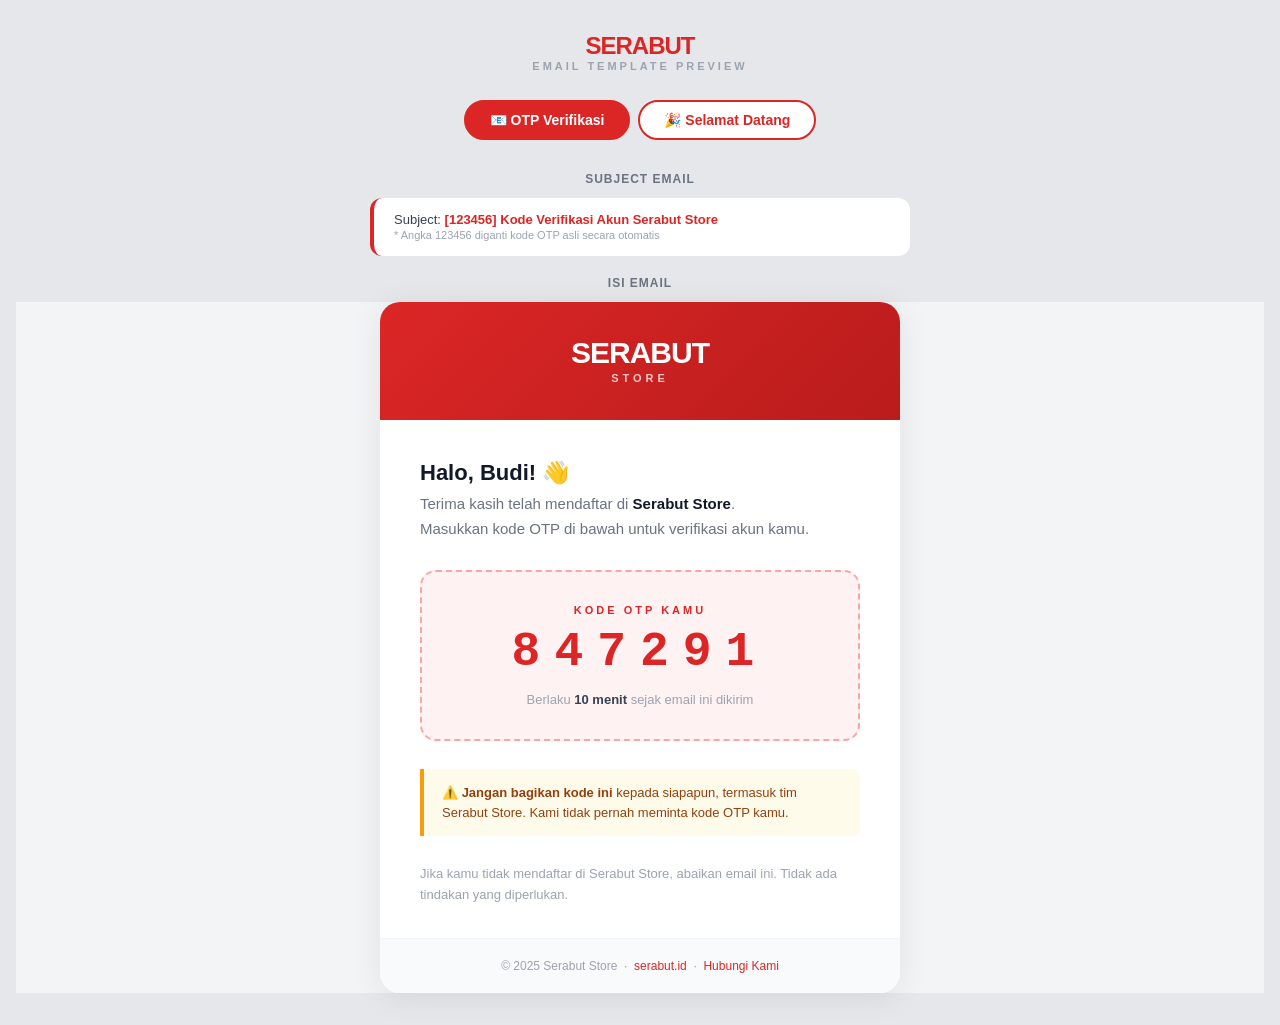
<file: email-preview.html>
<!DOCTYPE html>
<html lang="id">
<head>
<meta charset="UTF-8">
<meta name="viewport" content="width=device-width, initial-scale=1.0">
<title>Email Preview — Serabut Store</title>
<style>
  * { box-sizing: border-box; margin: 0; padding: 0; }
  body { background: #e5e7eb; font-family: 'Segoe UI', Helvetica, Arial, sans-serif; padding: 32px 16px; }
  .tabs { display: flex; gap: 8px; justify-content: center; margin-bottom: 32px; flex-wrap: wrap; }
  .tab-btn { padding: 10px 24px; border-radius: 50px; border: 2px solid #dc2626; font-weight: 700; font-size: 14px; cursor: pointer; transition: all .2s; background: white; color: #dc2626; }
  .tab-btn.active { background: #dc2626; color: white; }
  .email-wrapper { display: none; }
  .email-wrapper.active { display: block; }
  .label { text-align: center; font-size: 12px; color: #6b7280; margin-bottom: 12px; font-weight: 600; letter-spacing: 1px; text-transform: uppercase; }
  .subject-preview { background: white; border-radius: 12px; padding: 14px 20px; margin: 0 auto 20px; max-width: 540px; font-size: 13px; color: #374151; border-left: 4px solid #dc2626; }
  .subject-preview span { font-weight: 700; color: #dc2626; }
</style>
</head>
<body>

<div style="text-align:center;margin-bottom:28px;">
  <div style="font-size:24px;font-weight:900;color:#dc2626;letter-spacing:-1px;">SERABUT</div>
  <div style="font-size:11px;color:#9ca3af;letter-spacing:3px;font-weight:600;">EMAIL TEMPLATE PREVIEW</div>
</div>

<div class="tabs">
  <button class="tab-btn active" onclick="showTab('otp')">📧 OTP Verifikasi</button>
  <button class="tab-btn" onclick="showTab('welcome')">🎉 Selamat Datang</button>
</div>

<!-- ── OTP EMAIL ── -->
<div id="tab-otp" class="email-wrapper active">
  <div class="label">Subject Email</div>
  <div class="subject-preview">
    Subject: <span>[123456] Kode Verifikasi Akun Serabut Store</span><br>
    <span style="font-size:11px;color:#9ca3af;font-weight:normal;">* Angka 123456 diganti kode OTP asli secara otomatis</span>
  </div>
  <div class="label">Isi Email</div>

  <!-- OTP Email Body -->
  <table width="100%" cellpadding="0" cellspacing="0" style="background:#f3f4f6;padding:0;">
  <tr><td align="center">
  <table width="100%" style="max-width:520px;background:#ffffff;border-radius:20px;overflow:hidden;box-shadow:0 4px 32px rgba(0,0,0,0.08);" cellpadding="0" cellspacing="0">
    <tr>
      <td style="background:linear-gradient(135deg,#dc2626 0%,#b91c1c 100%);padding:36px 40px;text-align:center;">
        <div style="font-size:30px;font-weight:900;color:#fff;letter-spacing:-1px;line-height:1;">SERABUT</div>
        <div style="font-size:11px;font-weight:600;color:rgba(255,255,255,0.75);letter-spacing:4px;margin-top:4px;">STORE</div>
      </td>
    </tr>
    <tr>
      <td style="padding:40px 40px 32px;">
        <p style="margin:0 0 6px;font-size:22px;font-weight:700;color:#111827;">Halo, Budi! 👋</p>
        <p style="margin:0 0 28px;font-size:15px;color:#6b7280;line-height:1.65;">
          Terima kasih telah mendaftar di <strong style="color:#111827;">Serabut Store</strong>.<br>
          Masukkan kode OTP di bawah untuk verifikasi akun kamu.
        </p>
        <table width="100%" cellpadding="0" cellspacing="0" style="margin:0 0 28px;">
          <tr>
            <td style="background:#fef2f2;border:2px dashed #fca5a5;border-radius:16px;padding:32px 24px;text-align:center;">
              <p style="margin:0 0 10px;font-size:11px;font-weight:700;color:#dc2626;letter-spacing:3px;text-transform:uppercase;">Kode OTP Kamu</p>
              <div style="font-size:48px;font-weight:900;letter-spacing:14px;color:#dc2626;font-family:'Courier New',Courier,monospace;line-height:1.1;">847291</div>
              <p style="margin:14px 0 0;font-size:13px;color:#9ca3af;">Berlaku <strong style="color:#374151;">10 menit</strong> sejak email ini dikirim</p>
            </td>
          </tr>
        </table>
        <table width="100%" cellpadding="0" cellspacing="0" style="margin:0 0 28px;">
          <tr>
            <td style="background:#fffbeb;border-left:4px solid #f59e0b;border-radius:0 8px 8px 0;padding:14px 18px;">
              <p style="margin:0;font-size:13px;color:#92400e;line-height:1.5;">
                ⚠️ <strong>Jangan bagikan kode ini</strong> kepada siapapun, termasuk tim Serabut Store. Kami tidak pernah meminta kode OTP kamu.
              </p>
            </td>
          </tr>
        </table>
        <p style="margin:0;font-size:13px;color:#9ca3af;line-height:1.6;">
          Jika kamu tidak mendaftar di Serabut Store, abaikan email ini. Tidak ada tindakan yang diperlukan.
        </p>
      </td>
    </tr>
    <tr>
      <td style="background:#f9fafb;border-top:1px solid #f3f4f6;padding:20px 40px;">
        <p style="margin:0;font-size:12px;color:#9ca3af;text-align:center;">
          © 2025 Serabut Store &nbsp;·&nbsp;
          <a href="https://serabut.id" style="color:#dc2626;text-decoration:none;">serabut.id</a>
          &nbsp;·&nbsp;
          <a href="https://wa.me/628881500555" style="color:#dc2626;text-decoration:none;">Hubungi Kami</a>
        </p>
      </td>
    </tr>
  </table>
  </td></tr>
  </table>
</div>

<!-- ── WELCOME EMAIL ── -->
<div id="tab-welcome" class="email-wrapper">
  <div class="label">Subject Email</div>
  <div class="subject-preview">
    Subject: <span>Selamat Datang di Serabut Store, Budi! 🎉</span>
  </div>
  <div class="label">Isi Email</div>

  <table width="100%" cellpadding="0" cellspacing="0" style="background:#f3f4f6;padding:0;">
  <tr><td align="center">
  <table width="100%" style="max-width:520px;background:#ffffff;border-radius:20px;overflow:hidden;box-shadow:0 4px 32px rgba(0,0,0,0.08);" cellpadding="0" cellspacing="0">
    <tr>
      <td style="background:linear-gradient(135deg,#dc2626 0%,#b91c1c 100%);padding:36px 40px;text-align:center;">
        <div style="font-size:30px;font-weight:900;color:#fff;letter-spacing:-1px;line-height:1;">SERABUT</div>
        <div style="font-size:11px;font-weight:600;color:rgba(255,255,255,0.75);letter-spacing:4px;margin-top:4px;">STORE</div>
        <div style="margin-top:20px;font-size:40px;line-height:1;">🎉</div>
      </td>
    </tr>
    <tr>
      <td style="padding:40px 40px 32px;">
        <p style="margin:0 0 6px;font-size:22px;font-weight:700;color:#111827;">Selamat datang, Budi!</p>
        <p style="margin:0 0 24px;font-size:15px;color:#6b7280;line-height:1.65;">
          Akun kamu di <strong style="color:#111827;">Serabut Store</strong> sudah aktif dan siap digunakan.
          Yuk mulai jelajahi produk kami!
        </p>
        <table width="100%" cellpadding="0" cellspacing="0" style="margin:0 0 28px;">
          <tr>
            <td style="background:#fef2f2;border-radius:12px;padding:24px;">
              <p style="margin:0 0 14px;font-size:13px;font-weight:700;color:#dc2626;text-transform:uppercase;letter-spacing:1px;">Yang bisa kamu lakukan:</p>
              <p style="margin:0 0 8px;font-size:14px;color:#374151;">🛒 &nbsp;Pesan produk langsung dari website</p>
              <p style="margin:0 0 8px;font-size:14px;color:#374151;">🔍 &nbsp;Cek status akun kamu kapan saja</p>
              <p style="margin:0;font-size:14px;color:#374151;">📚 &nbsp;Akses panduan instalasi lengkap</p>
            </td>
          </tr>
        </table>
        <table width="100%" cellpadding="0" cellspacing="0" style="margin:0 0 28px;">
          <tr>
            <td align="center">
              <a href="https://serabut.id" style="display:inline-block;background:linear-gradient(135deg,#dc2626,#b91c1c);color:#ffffff;font-size:15px;font-weight:700;text-decoration:none;padding:16px 40px;border-radius:12px;letter-spacing:0.3px;">
                Mulai Belanja →
              </a>
            </td>
          </tr>
        </table>
        <p style="margin:0;font-size:13px;color:#9ca3af;line-height:1.6;">
          Ada pertanyaan? Chat kami di WhatsApp:
          <a href="https://wa.me/628881500555" style="color:#dc2626;text-decoration:none;font-weight:600;">0888-150-0555</a>
        </p>
      </td>
    </tr>
    <tr>
      <td style="background:#f9fafb;border-top:1px solid #f3f4f6;padding:20px 40px;">
        <p style="margin:0;font-size:12px;color:#9ca3af;text-align:center;">
          © 2025 Serabut Store &nbsp;·&nbsp;
          <a href="https://serabut.id" style="color:#dc2626;text-decoration:none;">serabut.id</a>
          &nbsp;·&nbsp;
          <a href="https://wa.me/628881500555" style="color:#dc2626;text-decoration:none;">Hubungi Kami</a>
        </p>
      </td>
    </tr>
  </table>
  </td></tr>
  </table>
</div>

<script>
function showTab(name) {
  document.querySelectorAll('.email-wrapper').forEach(el => el.classList.remove('active'));
  document.querySelectorAll('.tab-btn').forEach(el => el.classList.remove('active'));
  document.getElementById('tab-' + name).classList.add('active');
  event.target.classList.add('active');
}
</script>
</body>
</html>
</file>
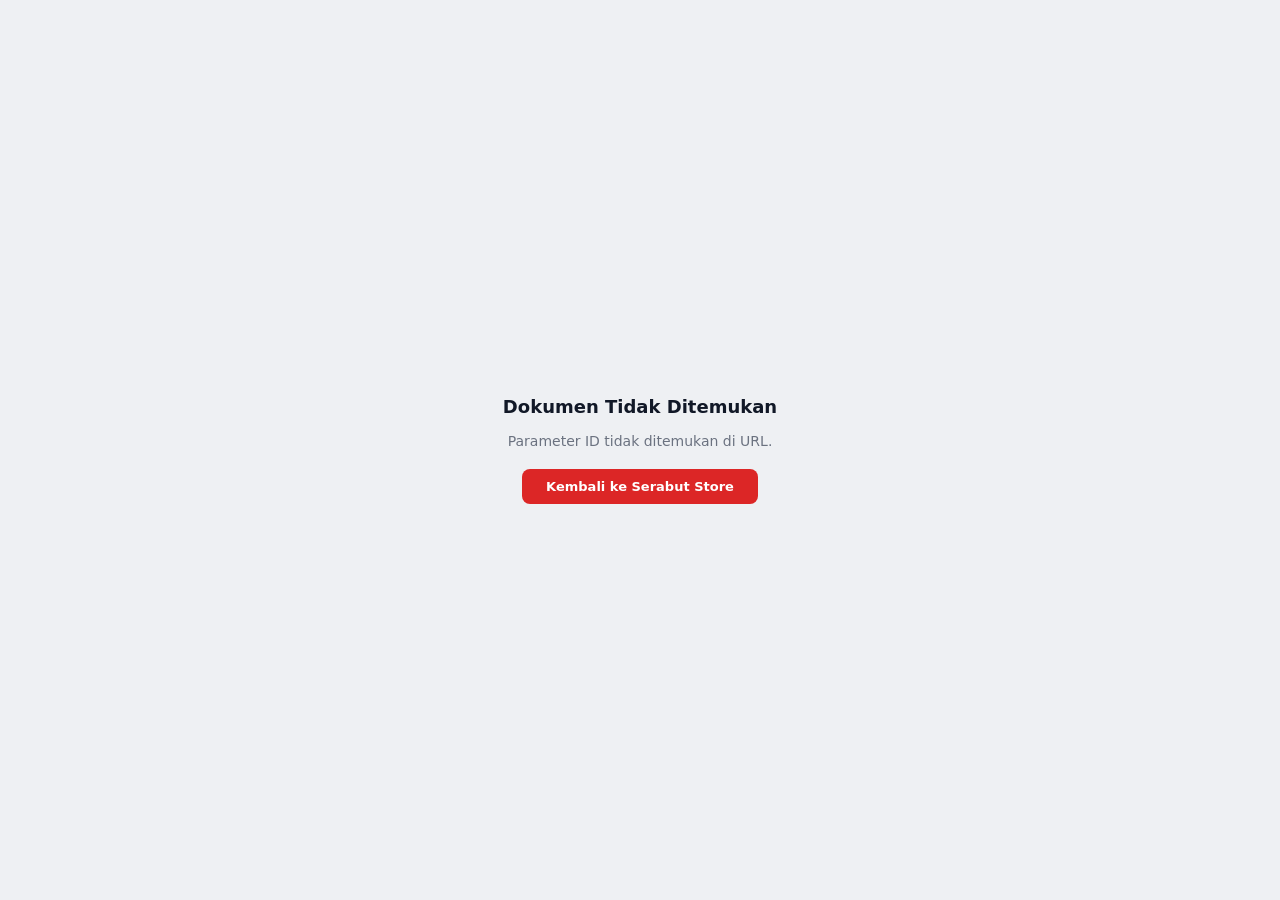
<file: quo.html>
<!DOCTYPE html>
<html lang="id">
<head>
<meta charset="UTF-8">
<meta name="viewport" content="width=820,initial-scale=1.0">
<title>Dokumen Penawaran — Serabut Store</title>
<style>
  *{box-sizing:border-box;margin:0;padding:0}
  body{font-family:-apple-system,BlinkMacSystemFont,'Inter',system-ui,sans-serif;background:#eef0f3;color:#111827;font-size:13px}
  #loading{display:flex;align-items:center;justify-content:center;height:100vh;flex-direction:column;gap:12px;color:#6b7280;font-size:14px}
  #loading .spinner{width:36px;height:36px;border:3px solid #e5e7eb;border-top-color:#dc2626;border-radius:50%;animation:spin .8s linear infinite}
  @keyframes spin{to{transform:rotate(360deg)}}
  #error{display:none;align-items:center;justify-content:center;height:100vh;flex-direction:column;gap:16px;color:#374151;text-align:center;padding:24px}
  #error h2{font-size:18px;font-weight:700;color:#111827}
  #error p{font-size:14px;color:#6b7280}
  #error a{display:inline-block;margin-top:4px;padding:10px 24px;background:#dc2626;color:#fff;border-radius:8px;text-decoration:none;font-weight:600;font-size:13px}
</style>
</head>
<body>

<div id="loading">
  <div class="spinner"></div>
  <span>Memuat dokumen penawaran...</span>
</div>

<div id="error">
  <h2>Dokumen Tidak Ditemukan</h2>
  <p id="error-msg">Link penawaran ini tidak valid atau sudah kadaluarsa.</p>
  <a href="https://serabut.id">Kembali ke Serabut Store</a>
</div>

<script>
const GAS_URL = 'https://script.google.com/macros/s/AKfycbwt6SJi1nXOKc5I0CMWaTIfxtaBDoi3e4RyOPn7Znea-VUbABvg__4KA5n-QYfP308n9w/exec';

function fp(n) {
  return 'Rp ' + Number(n||0).toLocaleString('id-ID');
}

function showError(msg) {
  document.getElementById('loading').style.display = 'none';
  const el = document.getElementById('error');
  el.style.display = 'flex';
  if (msg) document.getElementById('error-msg').textContent = msg;
}

function buildDoc(quoId, form) {
  const accentColor = '#2563eb';
  const nowDate = (() => {
    const d = new Date();
    const m = ['Jan','Feb','Mar','Apr','May','Jun','Jul','Aug','Sep','Oct','Nov','Dec'];
    return d.getDate() + ' ' + m[d.getMonth()] + ' ' + d.getFullYear();
  })();

  const items = (form.items||[]).map((it,i) => {
    const qty = Number(it.qty||1);
    const unit = Number(it.harga||0) / qty;
    const rowTotal = Number(it.harga||0) * qty;
    return `<tr>
      <td style="padding:14px 16px 14px 24px;border-bottom:1px solid #f3f4f6;font-weight:500;color:#111827;vertical-align:top">${i+1}. ${it.deskripsi||''}</td>
      <td style="padding:14px 16px;border-bottom:1px solid #f3f4f6;text-align:center;color:#6b7280;vertical-align:top">${qty}</td>
      <td style="padding:14px 16px;border-bottom:1px solid #f3f4f6;text-align:right;color:#6b7280;vertical-align:top">${fp(unit)}</td>
      <td style="padding:14px 24px 14px 16px;border-bottom:1px solid #f3f4f6;text-align:right;font-weight:700;color:#111827;vertical-align:top">${fp(rowTotal)}</td>
    </tr>`;
  }).join('');

  const total = (form.items||[]).reduce((s,it)=>s+Number(it.harga||0)*Number(it.qty||1),0);
  const isTransfer = /transfer|bank/i.test(form.payMethod||'');
  const bankInfo = isTransfer && form.bankName
    ? `<div style="font-size:11.5px;color:#6b7280;margin-top:3px;line-height:1.6">${form.bankName} · ${form.bankAccount||''}<br><span style="color:#9ca3af">a.n</span> ${form.bankHolder||''}</div>`
    : '';
  const waFormatted = form.noHP ? `+62 ${form.noHP}` : '';

  const stamp = `<svg width="160" height="72" viewBox="0 0 160 72" xmlns="http://www.w3.org/2000/svg" style="transform:rotate(-20deg);display:block;overflow:visible">
    <rect x="4" y="4" width="152" height="64" rx="9" fill="none" stroke="${accentColor}" stroke-width="4"/>
    <rect x="10" y="10" width="140" height="52" rx="6" fill="none" stroke="${accentColor}" stroke-width="1.5" stroke-dasharray="4 2.5"/>
    <text x="80" y="33" text-anchor="middle" font-family="Arial" font-size="20" font-weight="900" letter-spacing="5" fill="${accentColor}">QUOTE</text>
    <text x="80" y="48" text-anchor="middle" font-family="Arial" font-size="9" font-weight="700" letter-spacing="3.5" fill="${accentColor}">APPROVED</text>
  </svg>`;

  return `<!DOCTYPE html><html lang="id"><head>
<meta charset="UTF-8">
<meta name="viewport" content="width=820,initial-scale=1.0">
<title>QUOTATION ${quoId}</title>
<link rel="preconnect" href="https://fonts.googleapis.com">
<link href="https://fonts.googleapis.com/css2?family=Inter:wght@400;500;600;700;800;900&display=swap" rel="stylesheet">
<style>
  *{box-sizing:border-box;margin:0;padding:0}
  body{font-family:'Inter',system-ui,sans-serif;background:#eef0f3;color:#111827;-webkit-print-color-adjust:exact;print-color-adjust:exact;font-size:13px}
  .toolbar{background:#fff;border-bottom:1px solid #e5e7eb;padding:10px 24px;display:flex;align-items:center;justify-content:space-between;position:sticky;top:0;z-index:20}
  .toolbar-left{display:flex;align-items:center;gap:8px;font-size:12px;color:#6b7280}
  .toolbar-chip{background:#f3f4f6;border:1px solid #e5e7eb;border-radius:6px;padding:3px 8px;font-size:11px;font-weight:600;color:#374151;font-family:monospace}
  .toolbar-badge{padding:3px 10px;border-radius:20px;font-size:11px;font-weight:700;background:#dbeafe;color:#1e40af}
  .btn-print{background:${accentColor};color:#fff;border:none;padding:8px 20px;border-radius:8px;font-weight:700;font-size:12px;cursor:pointer;display:flex;align-items:center;gap:6px}
  .page{max-width:794px;margin:24px auto 48px;background:#fff;border-radius:12px;box-shadow:0 2px 6px rgba(0,0,0,.06),0 12px 32px rgba(0,0,0,.07);overflow:hidden;display:flex;min-height:900px}
  .left-bar{width:8px;flex-shrink:0;background:${accentColor};-webkit-print-color-adjust:exact;print-color-adjust:exact}
  .main{flex:1;min-width:0;display:flex;flex-direction:column}
  .grow{flex:1}
  .doc-header{padding:32px 24px 28px 32px;display:flex;align-items:flex-start;justify-content:space-between;border-bottom:1px solid #f3f4f6}
  .brand{display:flex;align-items:flex-start;gap:14px}
  .brand-logo{width:54px;height:54px;border-radius:10px;display:flex;align-items:center;justify-content:center;overflow:hidden;flex-shrink:0}
  .brand-name{font-size:17px;font-weight:800;color:#111827;letter-spacing:-.3px;margin-top:2px}
  .brand-sub{font-size:11px;color:#9ca3af;margin-top:3px}
  .brand-contact{font-size:10.5px;color:#6b7280;margin-top:10px;line-height:1.75}
  .doc-meta{text-align:right}
  .doc-type{font-size:38px;font-weight:900;color:${accentColor};line-height:1}
  .doc-num{font-size:12px;color:#6b7280;margin-top:10px;line-height:2}
  .doc-num strong{color:#111827;font-family:monospace;font-weight:700;font-size:13.5px}
  .info-band{background:#f9fafb;border-top:1px solid #f3f4f6;border-bottom:3px solid ${accentColor};padding:20px 24px 20px 32px;display:grid;grid-template-columns:1fr 1fr}
  .ib-cell-right{padding-left:24px}
  .ib-lbl{font-size:9px;font-weight:700;text-transform:uppercase;letter-spacing:1px;color:#b0b7c3;margin-bottom:6px}
  .ib-name{font-size:13.5px;font-weight:800;color:#111827;letter-spacing:-.2px}
  .ib-detail{font-size:11px;color:#6b7280;line-height:1.7;margin-top:3px}
  .tbl-section{padding:28px 0 0}
  table{width:100%;border-collapse:collapse;font-size:13px}
  thead tr{background:${accentColor}14}
  thead th{padding:11px 16px;font-size:9px;font-weight:800;text-transform:uppercase;letter-spacing:.8px;color:${accentColor};border-bottom:2px solid ${accentColor}30}
  thead th:first-child{text-align:left;padding-left:32px}
  thead th:nth-child(2){text-align:center;width:56px}
  thead th:nth-child(3){text-align:right;width:120px}
  thead th:nth-child(4){text-align:right;width:120px;padding-right:24px}
  .totals-wrap{display:flex;justify-content:flex-end;padding:8px 24px 0 0}
  .totals-inner{width:280px}
  .tot-row{display:flex;justify-content:space-between;padding:7px 0;font-size:13px;border-bottom:1px solid #f3f4f6;color:#6b7280}
  .tot-row .tv{font-weight:600;color:#374151}
  .tot-grand{display:flex;justify-content:space-between;align-items:center;background:${accentColor};border-radius:8px;padding:13px 18px;margin-top:10px;-webkit-print-color-adjust:exact;print-color-adjust:exact}
  .tot-grand .tl{font-weight:700;color:#fff;font-size:14px}
  .tot-grand .tv{font-weight:900;color:#fff;font-size:17px}
  .bottom-section{display:flex;align-items:stretch;margin:0 24px 0 32px;padding:18px 20px;background:#f9fafb;border:1px solid #f3f4f6;border-radius:10px}
  .stamp-area{flex-shrink:0;width:190px;display:flex;align-items:center;justify-content:center}
  .pay-area,.warranty-area{flex:1;min-width:0;border-left:1px solid #e5e7eb;padding-left:20px}
  .pf-lbl{font-size:9.5px;font-weight:700;text-transform:uppercase;letter-spacing:.7px;color:#9ca3af;margin-bottom:6px}
  .pf-val{font-size:14px;font-weight:700;color:#111827}
  .copyright{text-align:center;padding:12px 24px 20px;font-size:10.5px;color:#d1d5db}
  @media print{
    @page{size:A4 portrait;margin:6mm 8mm}
    html{zoom:0.82}
    html,body{height:100%;overflow:hidden;background:#fff}
    .toolbar{display:none!important}
    .page{margin:0!important;border-radius:0;box-shadow:none;width:100%!important;max-width:100%!important;height:calc(297mm - 12mm)!important;min-height:0!important;overflow:hidden!important}
    .left-bar{-webkit-print-color-adjust:exact;print-color-adjust:exact}
    .tot-grand,.info-band{-webkit-print-color-adjust:exact;print-color-adjust:exact}
    .grow{max-height:160px!important}
  }
</style></head><body>
<div class="toolbar">
  <div class="toolbar-left">
    <span class="toolbar-chip">${quoId}</span>
    <span>${nowDate}</span>
    <span class="toolbar-badge">Quotation</span>
  </div>
  <button class="btn-print" onclick="window.print()">
    <svg width="14" height="14" fill="none" stroke="currentColor" stroke-width="2.2" viewBox="0 0 24 24"><path stroke-linecap="round" stroke-linejoin="round" d="M17 17h2a2 2 0 002-2v-4a2 2 0 00-2-2H5a2 2 0 00-2 2v4a2 2 0 002 2h2m2 4h6a2 2 0 002-2v-4a2 2 0 00-2-2H9a2 2 0 00-2 2v4a2 2 0 002 2zm8-12V5a2 2 0 00-2-2H9a2 2 0 00-2 2v4h10z"/></svg>
    Print / Save PDF
  </button>
</div>
<div class="page">
  <div class="left-bar"></div>
  <div class="main">
    <div class="doc-header">
      <div class="brand">
        <div class="brand-logo"><img src="https://serabut.id/logo.png" alt="Serabut" style="width:52px;height:52px;object-fit:contain"/></div>
        <div>
          <div class="brand-name">Serabut Store</div>
          <div class="brand-sub">PT Serabut Solusi Digital · serabut.id</div>
          <div class="brand-contact">(+62) 888-1500-555<br>halo@serabut.id</div>
        </div>
      </div>
      <div class="doc-meta">
        <div class="doc-type">QUOTATION</div>
        <div class="doc-num">No: <strong>${quoId}</strong><br>Date: ${nowDate}<br>Due: <strong>Upon approval</strong></div>
      </div>
    </div>
    <div class="info-band">
      <div class="ib-cell">
        <div class="ib-lbl">From</div>
        <div class="ib-name">PT Serabut Solusi Digital</div>
        <div class="ib-detail">Jl. Mampang Prpt. Raya, Duren Tiga<br>Pancoran, South Jakarta 12790</div>
      </div>
      <div class="ib-cell ib-cell-right">
        <div class="ib-lbl">Bill To</div>
        <div class="ib-name">${form.nama||'–'}</div>
        <div class="ib-detail">${[form.email, waFormatted, form.alamat].filter(Boolean).join('<br>')}</div>
      </div>
    </div>
    <div class="tbl-section">
      <table>
        <thead><tr><th>Product / Service</th><th>Qty</th><th>Unit Price</th><th>Amount</th></tr></thead>
        <tbody>${items}</tbody>
      </table>
    </div>
    <div class="totals-wrap">
      <div class="totals-inner">
        <div class="tot-row"><span>Subtotal</span><span class="tv">${fp(total)}</span></div>
        <div class="tot-grand"><span class="tl">Total (IDR)</span><span class="tv">${fp(total)}</span></div>
      </div>
    </div>
    <div class="grow"></div>
    <div class="bottom-section">
      <div class="stamp-area">${stamp}</div>
      <div class="pay-area">
        <div class="pf-lbl">Payment Method</div>
        <div class="pf-val">${form.payMethod||'Transfer Bank'}</div>
        ${bankInfo}
        ${form.note?`<div style="margin-top:10px;padding-top:10px;border-top:1px dashed #e5e7eb"><div class="pf-lbl">Notes</div><div style="font-size:12px;color:#4b5563;white-space:pre-wrap;margin-top:3px">${form.note}</div></div>`:''}
      </div>
      <div class="warranty-area">
        <div class="pf-lbl">Warranty &amp; Guarantee</div>
        <div style="font-size:12px;font-weight:700;color:#111827;margin-bottom:6px">Full warranty during active plan</div>
        <div style="font-size:10.5px;color:#6b7280;line-height:1.8">
          ✓ Replaced at no charge if product goes inactive<br>
          ✓ WhatsApp support throughout service period<br>
          ✓ Covers full subscription duration
        </div>
      </div>
      <div style="flex-shrink:0;width:90px;border-left:1px solid #e5e7eb;padding-left:16px;display:flex;flex-direction:column;align-items:center;justify-content:center;gap:6px">
        <img src="https://api.qrserver.com/v1/create-qr-code/?data=${encodeURIComponent('https://serabut.id/quo.html?id='+quoId)}&size=76x76&margin=2&color=111827&bgcolor=ffffff" alt="QR" width="76" height="76" style="border-radius:6px;border:1px solid #e5e7eb;display:block" onerror="this.style.display='none'"/>
        <div style="font-size:8.5px;color:#9ca3af;text-align:center;font-weight:600;letter-spacing:.3px">SCAN TO VERIFY</div>
      </div>
    </div>
    <div class="copyright">© ${new Date().getFullYear()} PT Serabut Solusi Digital · serabut.id · Issued digitally</div>
  </div>
</div>
</body></html>`;
}

async function main() {
  const quoId = new URLSearchParams(window.location.search).get('id');
  if (!quoId) { showError('Parameter ID tidak ditemukan di URL.'); return; }

  document.title = 'Memuat ' + quoId + ' — Serabut Store';

  try {
    const res  = await fetch(`${GAS_URL}?action=getPublicQuo&quoId=${encodeURIComponent(quoId)}`);
    const json = await res.json();
    if (!json.success || !json.formDataJson) {
      showError(json.error || 'Quotation tidak ditemukan. Pastikan link yang digunakan benar.');
      return;
    }
    const form = JSON.parse(json.formDataJson);
    document.open();
    document.write(buildDoc(quoId, form));
    document.close();
  } catch(e) {
    showError('Gagal terhubung ke server. Periksa koneksi internet Anda.');
    console.error(e);
  }
}

main();
</script>
</body>
</html>
</file>
